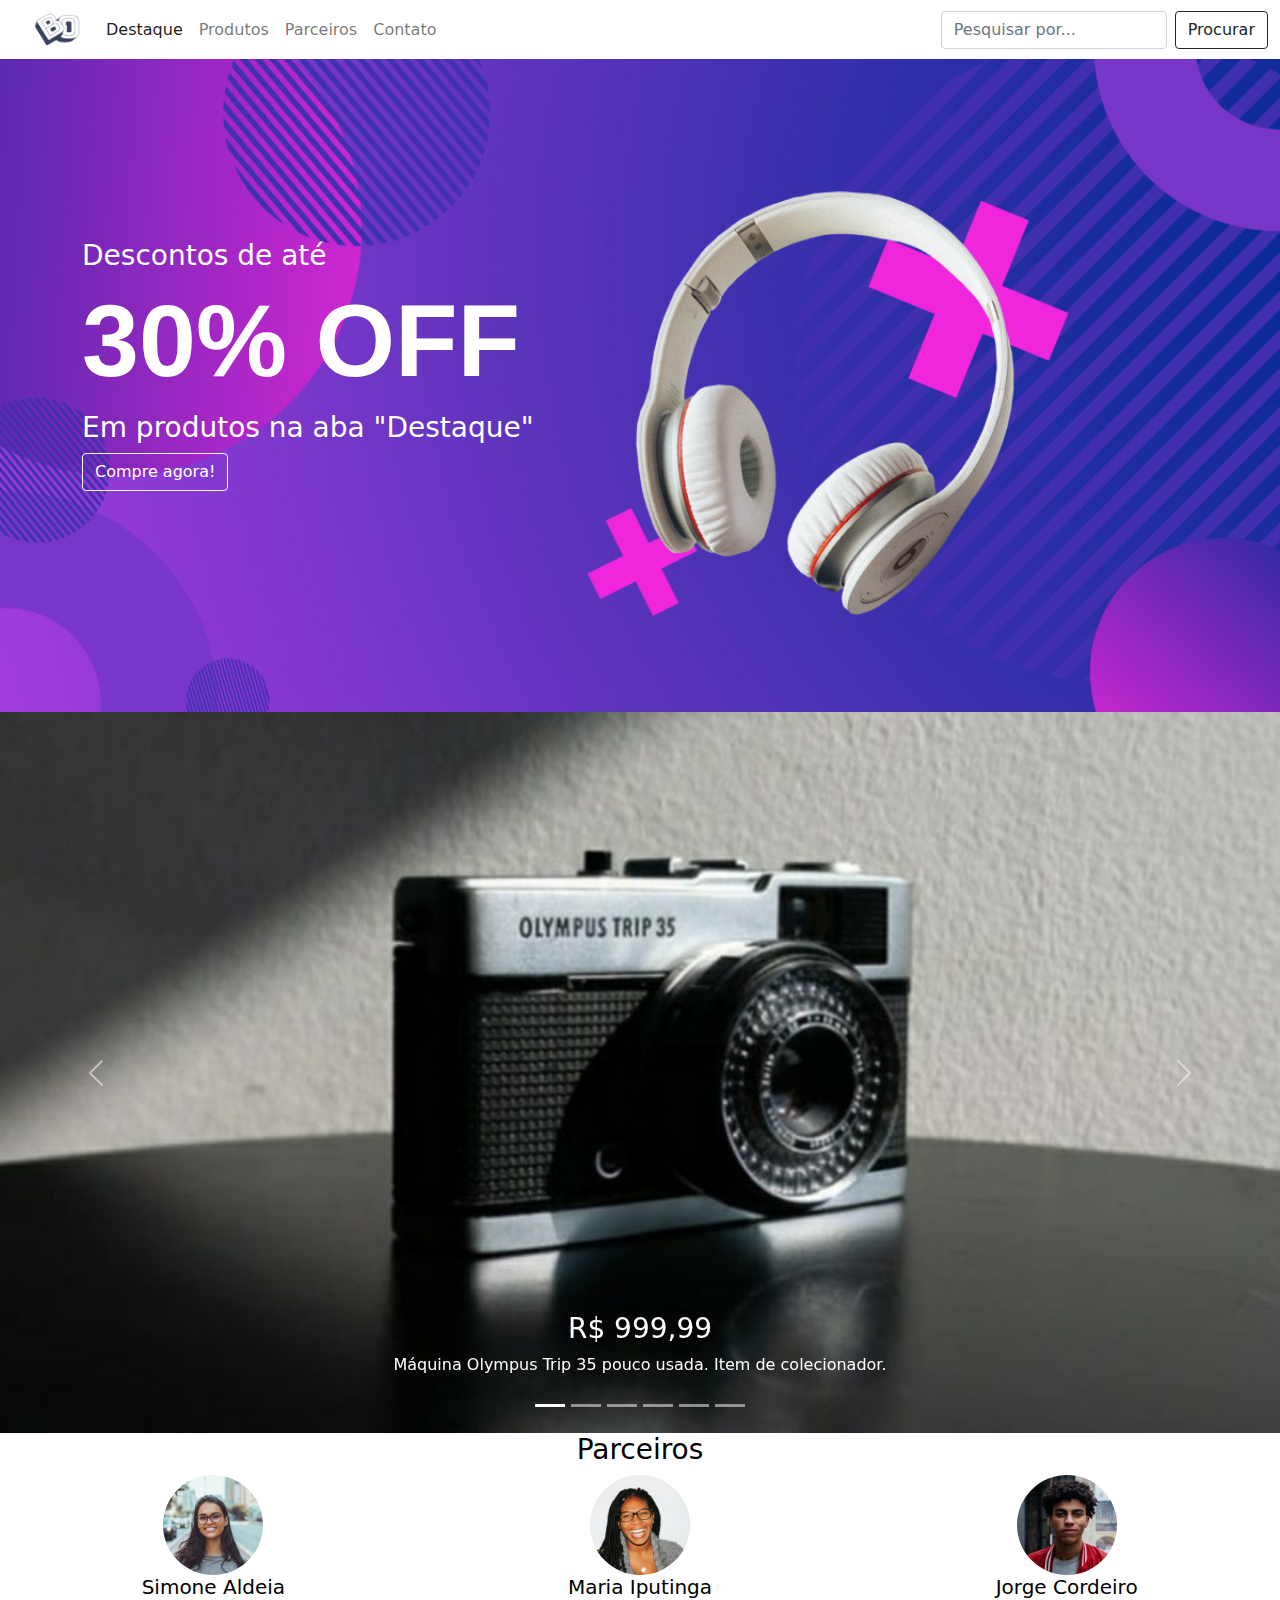
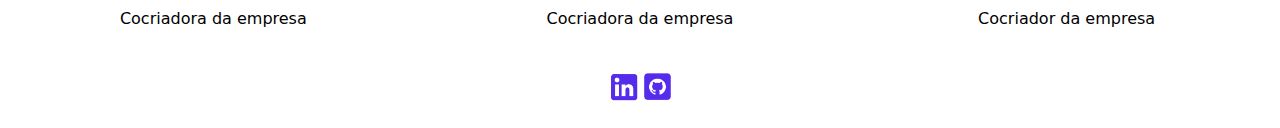
<file: index.html>
<!DOCTYPE html>
<html lang="pt-BR">
    <head>
        <title>BrechoOnline</title>
        <meta charset="utf-8">
        <link rel="stylesheet" type="text/css" href="bootstrap/css/bootstrap.css">
        <link rel="stylesheet" href="brecho.css">
        <script src="bootstrap/js/bootstrap.js"></script>
        
    </head>
    <body>
        <nav class="navbar navbar-expand-lg navbar-light">
            <div class="container-fluid">
                <a class="navbar-brand" href="#">
                    <img src="img/logo.png" width="50px">
                </a>
                <button class="navbar-toggler" type="button" data-bs-toggle="collapse" data-bs-target="#navbarSupportedContent" aria-controls="navbarSupportedContent" aria-expanded="false" aria-label="Toggle navigation">
                    <span class="navbar-toggler-icon"></span>
                </button>
                <div class="collapse navbar-collapse" id="navbarSupportedContent">
                    <ul class="navbar-nav me-auto mb-2 mb-lg-0">
                        <li class="nav-item">
                            <a class="nav-link active" aria-current="page" href="#destaque">Destaque</a>
                        </li>
                        <li class="nav-item">
                            <a class="nav-link" href="#tudo">Produtos</a>
                        </li>
                        <li class="nav-item">
                            <a class="nav-link" href="#parceiros">Parceiros</a>
                        </li>
                        <li class="nav-item">
                            <a class="nav-link" href="#contato">Contato</a>
                        </li>
                    </ul>
                    <form class="d-flex">
                        <input class="form-control me-2" type="search" placeholder="Pesquisar por..." aria-label="Search">
                        <button class="btn btn-outline-dark" type="submit">Procurar</button>
                    </form>  
                </div>
            </div>                
        </nav>
        
        <section id="destaque">
            <a name="destaque"></a>
            <div class="container-fluid destaque text-center">
                <div class="container margin">
                    <div class="row">
                        <div class="col-md-4">
                            <h3>Descontos de até</h3>
                        </div>
                    </div>
                    <div class="row">
                        <div class="col-md-9">
                            <h1><b>30% OFF</b></h1>
                        </div>
                    </div>
                    <div class="row">
                        <div class="col-md-6">
                            <h3>Em produtos na aba "Destaque"</h3>
                        </div>
                    </div>
                    <div class="row">
                        <div class="col-lg-9">
                            <button class="btn btn-outline-light" type="submit">Compre agora!</button>
                        </div>
                    </div>
                    
                </div>
            </div>
        </section>

        <section id="tudo">
            <a name="tudo"></a>
            <div class="container-fluid tudo text-center">
                <div id="carouselExampleCaptions" class="carousel slide" data-bs-ride="carousel">
                    <div class="carousel-indicators">
                      <button type="button" data-bs-target="#carouselExampleCaptions" data-bs-slide-to="0" class="active" aria-current="true" aria-label="Slide 1"></button>
                      <button type="button" data-bs-target="#carouselExampleCaptions" data-bs-slide-to="1" aria-label="Slide 2"></button>
                      <button type="button" data-bs-target="#carouselExampleCaptions" data-bs-slide-to="2" aria-label="Slide 3"></button>
                      <button type="button" data-bs-target="#carouselExampleCaptions" data-bs-slide-to="3" aria-label="Slide 4"></button>
                      <button type="button" data-bs-target="#carouselExampleCaptions" data-bs-slide-to="4" aria-label="Slide 5"></button>
                      <button type="button" data-bs-target="#carouselExampleCaptions" data-bs-slide-to="5" aria-label="Slide 6"></button>
                    </div>
                    <div class="carousel-inner">
                        <div class="carousel-item active">
                            <img src="img/camera.png" class="d-block" alt="Imagem de produto" width="100%">
                            <div class="carousel-caption d-none d-md-block">
                                <h3><a href="#" style="text-decoration: none; color: white;">R$ 999,99</h3>
                                <p>Máquina Olympus Trip 35 pouco usada. Item de colecionador.</p>
                            </div>
                        </div>
                        <div class="carousel-item">
                            <img src="img/k7.png" class="d-block" alt="Imagem de produto" width="100%">
                            <div class="carousel-caption d-none d-md-block">
                              <h3><a href="#" style="text-decoration: none; color: white;">R$ 150,00</a></h3>
                              <p>Fita k7 com músicas românticas dos anos 90.</p>
                            </div>
                        </div>
                        <div class="carousel-item">
                            <img src="img/neon.png" class="d-block" alt="Imagem de produto" width="100%">
                            <div class="carousel-caption d-none d-md-block">
                              <h3><a href="#" style="text-decoration: none; color: white;">R$ 1080,00</a></h3>
                              <p>Neon "It was all a dream" rosa e roxo grande (disponível em outras cores).</p>
                            </div>
                        </div>
                        <div class="carousel-item">
                            <img src="img/academia.png" class="d-block" alt="Imagem de produto" width="100%">
                            <div class="carousel-caption d-none d-md-block">
                              <h3><a href="#" style="text-decoration: none; color: white;">R$ 75,00</a></h3>
                              <p>Peso de academia (duas unidades) de dois quilos cada, pouco utilizados.</p>
                            </div>
                        </div>
                        <div class="carousel-item">
                            <img src="img/radio.png" class="d-block" alt="Imagem de produto" width="100%">
                            <div class="carousel-caption d-none d-md-block">
                              <h3><a href="#" style="text-decoration: none; color: white;">R$ 600,00</a></h3>
                              <p>Rádio Crown.</p>
                            </div>
                        </div>
                        <div class="carousel-item">
                            <img src="img/relogio.png" class="d-block" alt="Imagem de produto" width="100%">
                            <div class="carousel-caption d-none d-md-block">
                              <h5><a href="#" style="text-decoration: none; color: white;">R$ 1200,00</a></h5>
                              <p>Relógio de pulso de couro e ouro. Nunca usado.</p>
                            </div>
                        </div>
                    </div>
                    <button class="carousel-control-prev" type="button" data-bs-target="#carouselExampleCaptions" data-bs-slide="prev">
                      <span class="carousel-control-prev-icon" aria-hidden="true"></span>
                      <span class="visually-hidden">Previous</span>
                    </button>
                    <button class="carousel-control-next" type="button" data-bs-target="#carouselExampleCaptions" data-bs-slide="next">
                      <span class="carousel-control-next-icon" aria-hidden="true"></span>
                      <span class="visually-hidden">Next</span>
                    </button>
                </div>
            </div> 
        </section>

        <section id="parceiros">
            <a name="parceiros"></a>
            <div class="container-fluid text-center parceiros">
                <h3>Parceiros</h3>
                <div class="parceiros">
                    <div class="row">
                        <div class="col-lg-4">
                            <img class="fotosparceiros" src="img/pessoa1.png" alt="Imagem obtida pelo Pexels" width="100px">
                            <h5>Simone Aldeia</h5>
                            <p>Cocriadora da empresa</p>
                        </div>
                        <div class="col-lg-4">
                            <img class="fotosparceiros" src="img/pessoa2.png" alt="Imagem obtida pelo Pexels" width="100px">
                            <h5>Maria Iputinga</h5>
                            <p>Cocriadora da empresa</p>
                        </div>
                        <div class="col-lg-4">
                            <img class="fotosparceiros" src="img/pessoa3.png" alt="Imagem obtida pelo Pexels" width="100px">
                            <h5>Jorge Cordeiro</h5>
                            <p>Cocriador da empresa</p>
                        </div>
                    </div>
                </div>
            </div>
        </section>

        <footer>
            <a name="contato"></a>
            <p><a href="https://www.linkedin.com/in/dev-gabriele-de-medeiros/" style="text-decoration: none; color: white;" ><img src="/img/linkedin.png" alt="Ícone do LinkedIn" width="30px"></a>
            <a href="https://github.com/gabdev95" style="text-decoration: none; color: white;"><img src="/img/github.png" alt="Ícone do GitHub" width="27px"></a></p>
        </footer>
        
    </body>
    
</html>
</file>
<file: brecho.css>
body {
    background: white;
}

footer {
    color: white;
    text-align: center;
    padding-top: 25px;
    padding-bottom: 10px;
}

.navbar {
    background-color: white;
    width: 100%;
}

.navbar-brand {
    padding-left: 20px;
}

.btn-outline-light {
    color: white;
}

.nav-item {
    color: white;
}

h1 {
    font-size: 8vw;
    font-family:'Gill Sans', 'Gill Sans MT', Calibri, 'Trebuchet MS', sans-serif;
    padding: 0vw;
}

.margin {
    padding-top: 14vw;
    padding-bottom: 10vw;
    text-align: left;
}


.destaque {
    background-image: url("img/destaque.png");
    background-repeat: no-repeat;
    background-size: 100vw;
    width: 100%;
    height: 51vw;
    color: white;
}

.tudo {
    background-color: white;
    padding-left: 0rem;
    padding-right: 0rem;
    height: 50%;
}

.parceiros {
    background-color: #ffffff;
    color: black;
    padding-top: 0rem;

}

.fotosparceiros {
    border-radius: 50%;
}

.col-lg-4 {
    text-align: center;
}
</file>
